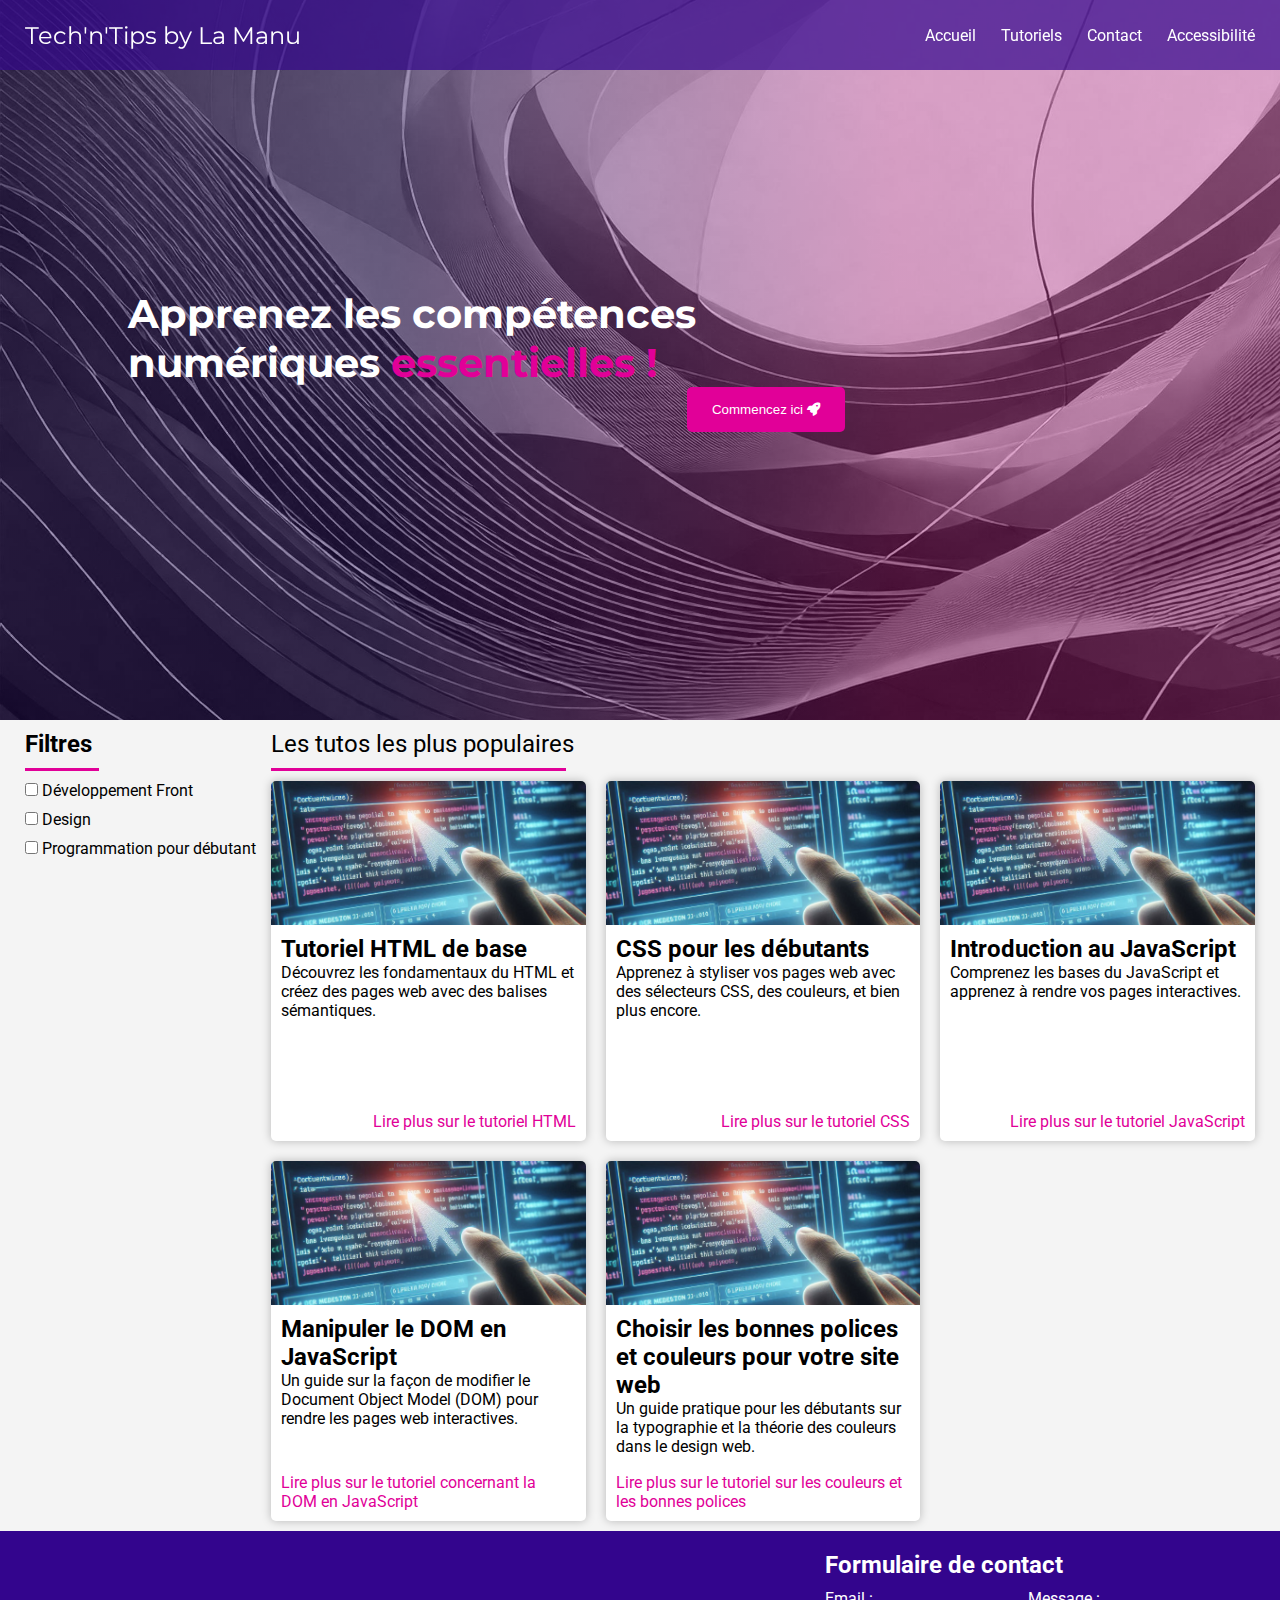
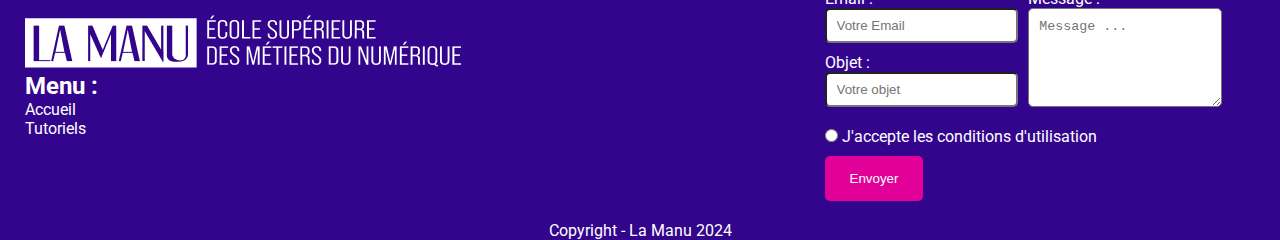
<file: index.html>
<!DOCTYPE html>
<html lang="fr">

<head>
  <meta charset="UTF-8" />
  <meta name="viewport" content="width=device-width, initial-scale=1.0" />
  <link rel="stylesheet" href="https://cdnjs.cloudflare.com/ajax/libs/font-awesome/6.6.0/css/all.min.css" />
  <link rel="stylesheet" href="./assets/css/style.css" />
  <title>Tech'n'Tips by La Manu</title>
</head>

<body id="accueil">
  <header>
    <h1>Tech'n'Tips by La Manu</h1>
    <nav>
      <ul>
        <li><a href="#accueil">Accueil</a></li>
        <li><a href="#tutoriels">Tutoriels</a></li>
        <li><a href="#contact">Contact</a></li>
        <li><a href="accessibilite.html">Accessibilité</a></li>
      </ul>
    </nav>
  </header>
  <main>
    <section class="hero-banner">
      <div class="overlay"></div>
      <div class="content-hero">
        <h2 class="title-hero">
          Apprenez les compétences numériques <span>essentielles !</span>
        </h2>
        <button class="pink-btn" aria-label="Commencer ici pour apprendre les compétences numériques essentielles">
          Commencez ici <i class="fa-solid fa-rocket"></i>
        </button>
      </div>
    </section>
    <section class="tutos" id="tutoriels">
      <div class="filters" aria-live="polite">
        <h3 aria-label="filters-form-title">Filtres</h3>
        <hr />
        <form action="" method="GET" id="filters-form">
          <div>
            <input type="checkbox" name="filter" id="front-end" value="front-end"
              aria-label="Filtre - développement Front-end" />
            <label for="front-end">Développement Front </label>
          </div>
          <div>
            <input type="checkbox" name="filter" id="design" value="design" aria-label="Filtre - Design" />
            <label for="design">Design</label>
          </div>
          <div>
            <input type="checkbox" name="filter" id="beginner" value="beginner"
              aria-label="Filtre - Pour les débutants" />
            <label for="beginner"> Programmation pour débutant </label>
          </div>
        </form>
      </div>
      <div class="list-tutos">
        <div>
          <span>Les tutos les plus populaires</span>
          <hr />
        </div>
        <div class="list">
          <article>
            <div class="head-img">
              <img src="./assets/img/header.png" alt="Illustration pour une vidéo sur les bases du HTML" />
            </div>
            <div class="content">
              <div>
                <h3>Tutoriel HTML de base</h3>
                <p>
                  Découvrez les fondamentaux du HTML et créez des pages web
                  avec des balises sémantiques.
                </p>
              </div>
              <a href="">Lire plus sur le tutoriel HTML</a>
            </div>
          </article>
          <article>
            <div class="head-img">
              <img src="./assets/img/header.png" alt="Illustration pour une vidéo sur les bases du CSS" />
            </div>
            <div class="content">
              <div>
                <h3>CSS pour les débutants</h3>
                <p>
                  Apprenez à styliser vos pages web avec des sélecteurs CSS, des couleurs, et bien plus encore.
                </p>
              </div>
              <a href="">Lire plus sur le tutoriel CSS</a>
            </div>
          </article>
          <article>
            <div class="head-img">
              <img src="./assets/img/header.png" alt="Illustration pour une vidéo sur les bases du JavaScript" />
            </div>
            <div class="content">
              <div>
                <h3>Introduction au JavaScript</h3>
                <p>
                  Comprenez les bases du JavaScript et apprenez à rendre vos pages interactives.
                </p>
              </div>
              <a href="">Lire plus sur le tutoriel JavaScript</a>
            </div>
          </article>
          <article>
            <div class="head-img">
              <img src="./assets/img/header.png"
                alt="Illustration pour une vidéo sur les bases de la DOM en JavaScript" />
            </div>
            <div class="content">
              <div>
                <h3>Manipuler le DOM en JavaScript</h3>
                <p>
                  Un guide sur la façon de modifier le Document Object Model (DOM) pour rendre les pages web
                  interactives.
                </p>
              </div>
              <a href="">Lire plus sur le tutoriel concernant la DOM en JavaScript</a>
            </div>
          </article>
          <article>
            <div class="head-img">
              <img src="./assets/img/header.png"
                alt="Illustration pour une vidéo sur les bonnes polices et les couleurs" />
            </div>
            <div class="content">
              <div>
                <h3>Choisir les bonnes polices et couleurs pour votre site web</h3>
                <p>
                  Un guide pratique pour les débutants sur la typographie et la théorie des couleurs dans le design web.
                </p>
              </div>
              <a href="">Lire plus sur le tutoriel sur les couleurs et les bonnes polices</a>
            </div>
          </article>
        </div>
      </div>
    </section>
  </main>
  <footer>
    <div class="footer-content" id="contact">
      <div class="footer-left">
        <img src="./assets/img/logo-la-manu.png" alt="Logo La Manu - Ecole Supérieur des métiers du numérique" />
        <h3>Menu :</h3>
        <ul>
          <li><a href="#accueil">Accueil</a></li>
          <li><a href="#tutoriels">Tutoriels</a></li>
        </ul>
      </div>
      <div class="footer-right">
        <h3 id="contact-form-title">Formulaire de contact</h3>
        <form action="" id="contact-form">
          <div class="form-group">
            <div class="form-control">
              <label for="email">Email :</label>
              <input type="email" id="email" placeholder="Votre Email" />
            </div>
            <div class="form-control">
              <label for="object">Objet :</label>
              <input type="text" id="object" placeholder="Votre objet" />
            </div>
          </div>
          <div class="form-group form-control">
            <label for="message">Message :</label>
            <textarea name="message" id="message" placeholder="Message ..."></textarea>
          </div>
          <div class="form-full-width">
            <input id="conditions" type="radio" required aria-required="true" />
            <label for="conditions">J'accepte les conditions d'utilisation</label>
          </div>
          <button type="submit" class="pink-btn" aria-label="Envoyer le formulaire">Envoyer</button>
        </form>
      </div>
    </div>
    <small>Copyright - La Manu 2024</small>
  </footer>
</body>

</html>
</file>
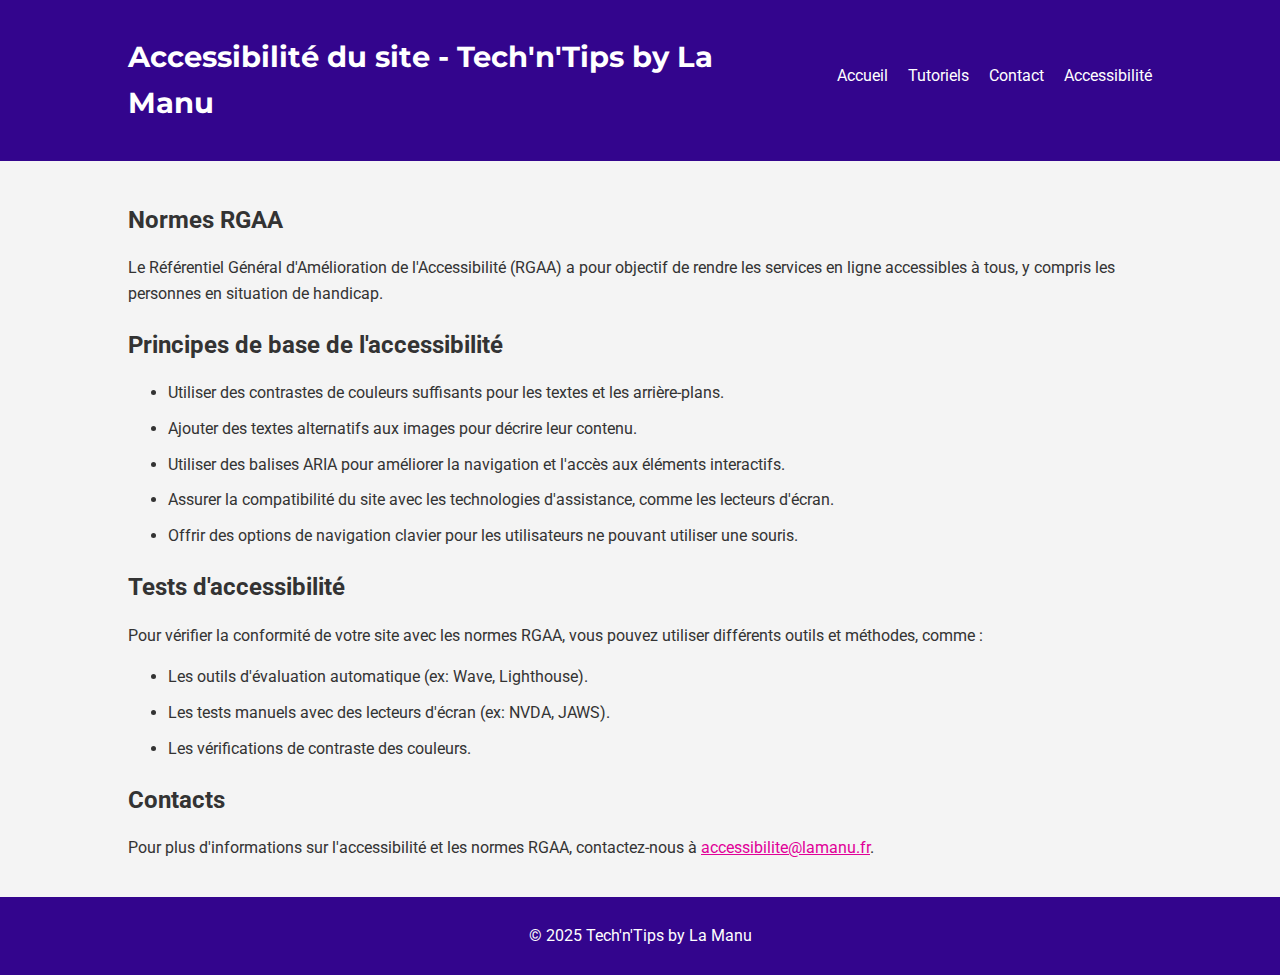
<file: accessibilite.html>
<!DOCTYPE html>
<html lang="fr">
<head>
    <meta charset="UTF-8" />
    <meta name="viewport" content="width=device-width, initial-scale=1.0" />
    <link rel="stylesheet" href="https://cdnjs.cloudflare.com/ajax/libs/font-awesome/6.6.0/css/all.min.css" />
    <link rel="stylesheet" href="./assets/css/accessibilie.css" />
    <title>Accessibilité - Tech'n'Tips by La Manu</title>
</head>
<body id="accessibilite">
    <header>
        <h1>Accessibilité du site - Tech'n'Tips by La Manu</h1>
        <nav>
            <div class="burger">
                <span></span>
                <span></span>
                <span></span>
            </div>
            <ul>
                <li><a href="index.html">Accueil</a></li>
                <li><a href="index.html">Tutoriels</a></li>
                <li><a href="index.html">Contact</a></li>
                <li><a href="#accessibilite">Accessibilité</a></li>
            </ul>
        </nav>
    </header>
    <main>
        <section id="rgaa">
            <h2>Normes RGAA</h2>
            <p>Le Référentiel Général d'Amélioration de l'Accessibilité (RGAA) a pour objectif de rendre les services en ligne accessibles à tous, y compris les personnes en situation de handicap.</p>
        </section>
        <section id="principes">
            <h2>Principes de base de l'accessibilité</h2>
            <ul>
                <li>Utiliser des contrastes de couleurs suffisants pour les textes et les arrière-plans.</li>
                <li>Ajouter des textes alternatifs aux images pour décrire leur contenu.</li>
                <li>Utiliser des balises ARIA pour améliorer la navigation et l'accès aux éléments interactifs.</li>
                <li>Assurer la compatibilité du site avec les technologies d'assistance, comme les lecteurs d'écran.</li>
                <li>Offrir des options de navigation clavier pour les utilisateurs ne pouvant utiliser une souris.</li>
            </ul>
        </section>
        <section id="tests">
            <h2>Tests d'accessibilité</h2>
            <p>Pour vérifier la conformité de votre site avec les normes RGAA, vous pouvez utiliser différents outils et méthodes, comme :</p>
            <ul>
                <li>Les outils d'évaluation automatique (ex: Wave, Lighthouse).</li>
                <li>Les tests manuels avec des lecteurs d'écran (ex: NVDA, JAWS).</li>
                <li>Les vérifications de contraste des couleurs.</li>
            </ul>
        </section>
        <section id="contacts">
            <h2>Contacts</h2>
            <p>Pour plus d'informations sur l'accessibilité et les normes RGAA, contactez-nous à <a href="mailto:accessibilite@lamanu.fr">accessibilite@lamanu.fr</a>.</p>
        </section>
    </main>
    <footer>
        <p>&copy; 2025 Tech'n'Tips by La Manu</p>
    </footer>
    <script src="assets/js/script.js"></script>
</body>
</html>
</file>
<file: assets/css/style.css>
@import url("https://fonts.googleapis.com/css2?family=Montserrat:ital,wght@0,100..900;1,100..900&family=Roboto:ital,wght@0,100;0,300;0,400;0,500;0,700;0,900;1,100;1,300;1,400;1,500;1,700;1,900&display=swap");

* {
  margin: 0;
  padding: 0;
  box-sizing: border-box;
}

body {
  width: 100%;
  height: 100%;
  background-color: #f4f4f4;
}

.title-hero,
h1 {
  font-family: "Montserrat", serif;
  font-size: 2.5em;
}

h2,
h3,
p,
a,
small,
nav,
form {
  font-family: "Roboto", serif;
  font-size: 1.5em;
}

p,
a,
nav,
small,
form {
  font-size: 1em;
}

.tutos span {
  font-family: "Roboto", serif;
  font-size: 1.5em;
}

.tutos hr {
  width: 30%;
  height: 3px;
  border: none;
  background-color: #e10098;
  margin: 10px 0px;
}

header {
  display: flex;
  position: fixed;
  top: 0;
  right: 0;
  left: 0;
  justify-content: space-between;
  align-items: center;
  padding: 0 25px;
  height: 70px;
  color: #fff;
  background-color: rgba(51, 5, 141, 0.7);
  z-index: 999;
}

header a {
  color: #fff;
  text-decoration: none;
}

h1 {
  width: 30%;
  font-size: 1.5em;
  font-weight: normal;
}

nav {
  width: 70%;
  display: flex;
  justify-content: end;
}

nav ul {
  display: flex;
  gap: 25px;
}

ul {
  list-style: none;
}

section.hero-banner {
  position: relative;
  height: 80vh;
  display: flex;
  align-items: center;
  padding: 0 10%;
  width: 100%;
  background-image: url("../img/hero-banner.png");
  background-size: cover;
  background-repeat: no-repeat;
}

div.overlay {
  position: absolute;
  left: 0;
  height: 100%;
  width: 100%;
  z-index: 1;
  background: linear-gradient(90deg, #33058d40 30%, #e1009840 70%);
}

.content-hero {
  z-index: 99;
  width: 70%;
  color: #fff;
  display: flex;
  flex-direction: column;
}

.content-hero span {
  color: #e10098;
}

button.pink-btn {
  align-self: flex-end;
  padding: 15px 25px;
  background: #e10098;
  border: none;
  border-radius: 5px;
  color: #fff;
}

section.tutos {
  display: flex;
  margin: 10px 0;
  padding: 0 25px;
}

div.filters {
  width: 20%;
}

form#filters-form {
  display: flex;
  flex-direction: column;
  row-gap: 10px;
}

div.list-tutos {
  width: 80%;
}

.list {
  display: grid;
  gap: 20px;
  grid-template-columns: repeat(3, 1fr);
}

article {
  box-shadow: 0 0 10px rgba(0, 0, 0, 0.25);
  height: 40vh;
  border-radius: 5px;
  background-color: #fff;
}

article .head-img {
  height: 40%;
  width: 100%;
}

article .head-img img {
  width: 100%;
  border-radius: 5px 5px 0 0;
  height: 100%;
  object-fit: cover;
}

article .content {
  padding: 10px;
  height: 60%;
  display: flex;
  flex-direction: column;
  justify-content: space-between;
}

article .content a {
  color: #e10098;
  align-self: flex-end;
  text-decoration: none;
}

footer {
  color: #fff;
  background-color: #33058d;
  padding: 20px 0 0 0;
  display: flex;
  flex-direction: column;
  align-items: center;
  gap: 20px;
}

footer a {
  color: #fff;
  text-decoration: none;
}

footer .footer-content {
  display: flex;
  justify-content: space-between;
  align-items: center;
  width: 100%;
  padding: 0 25px;
}

form#contact-form {
  display: flex;
  flex-wrap: wrap;
  gap: 10px;
}

.footer-left,
.footer-right {
  width: 35%;
}

.form-group {
  width: 45%;
}

.form-control {
  display: flex;
  flex-direction: column;
  margin: 10px 0;
}

.form-full-width {
  width: 100%;
}

.form-control input,
.form-control textarea {
  padding: 10px;
  height: 35px;
  border-radius: 5px;
}

.form-control textarea {
  height: 100%;
}

.form-control input:focus,
.form-control textarea:focus {
  border: 4px solid #e10098;
  outline: none;
}

/* Ajout des media queries pour la réactivité */

@media (max-width: 1200px) {
  .list {
    grid-template-columns: repeat(2, 1fr);
  }
}

@media (max-width: 768px) {
  .tutos {
    display: flex;
    flex-direction: column;
    gap: 1rem;
  }

  section.hero-banner {
    height: 60vh;
    padding: 0 5%;
  }

  .content-hero {
    width: 100%;
  }

  .list {
    grid-template-columns: repeat(1, 1fr);
  }

  header h1 {
    font-size: 1.2em;
  }

  nav ul {
    justify-content: center;
    gap: 10px;
  }
}

@media (max-width: 480px) {
  .tutos {
    display: flex;
    flex-direction: column;
    gap: 1rem;
  }

  .hero-banner {
    height: 50vh;
  }

  header {
    flex-direction: column;
    align-items: flex-start;
    height: auto;
    padding: 10px;
  }

  nav {
    width: 100%;
    justify-content: center;
  }

  nav ul {
    justify-content: center;
    gap: 10px;
  }

  button.pink-btn {
    padding: 10px 20px;
  }

  .footer-content {
    flex-direction: column;
  }

  .footer-left img {
    display: none;
  }

  .footer-left,
  .footer-right {
    width: 100%;
  }

  .form-group {
    width: 100%;
  }
}
</file>
<file: assets/css/accessibilie.css>
@import url("https://fonts.googleapis.com/css2?family=Montserrat:ital,wght@0,100..900;1,100..900&family=Roboto:ital,wght@0,100;0,300;0,400;0,500;0,700;0,900;1,100;1,300;1,400;1,500;1,700;1,900&display=swap");

body {
    font-family: 'Roboto', sans-serif;
    line-height: 1.6;
    margin: 0;
    padding: 0;
    background-color: #f4f4f4;
    color: #333;
}

header {
    background-color: #33058d;
    color: #fff;
    padding: 15px 10%;
    display: flex;
    justify-content: space-between;
    align-items: center;
}

header h1 {
    font-family: "Montserrat", serif;
    font-size: 1.8rem;
}

nav {
    position: relative;
}

nav .burger {
    display: none;
    flex-direction: column;
    gap: 5px;
    cursor: pointer;
}

nav .burger span {
    width: 25px;
    height: 3px;
    background-color: #fff;
}

nav ul {
    list-style: none;
    display: flex;
    gap: 20px;
}

nav a {
    color: #fff;
    text-decoration: none;
}

/* Styles pour petits écrans */
@media (max-width: 768px) {
    header{
        display: flex;
        flex-direction: column;
    }

    nav .burger {
        display: flex;
        align-items: center;
    }

    nav .burger span {
        display: flex;
    }

    nav ul {
        display: none;
        flex-direction: column;
        background-color: #33058d;
        top: 50px;
        right: 0;
        width: 100%;
        padding: 10px 0;
    }

    nav ul.active {
        display: flex;
        flex-direction: column;
        align-items: center;
    }

    nav ul li {
        padding: 10px;
        text-align: center;
    }
}

main {
    padding: 20px 10%;
}

h2 {
    font-size: 1.5em;
    margin-bottom: 10px;
}

p, ul {
    font-size: 1em;
}

ul li {
    margin-bottom: 10px;
}

footer {
    background-color: #33058d;
    color: #fff;
    text-align: center;
    padding: 10px 0;
}

/* Améliorations de l'accessibilité */
a:focus, button:focus, input:focus {
    outline: 3px solid #e10098;
    outline-offset: 2px;
}

img {
    max-width: 100%;
    height: auto;
}

/* Contrastes des couleurs */
header, footer {
    background-color: #33058d;
    color: #fff;
}

a {
    color: #e10098;
}
</file>
